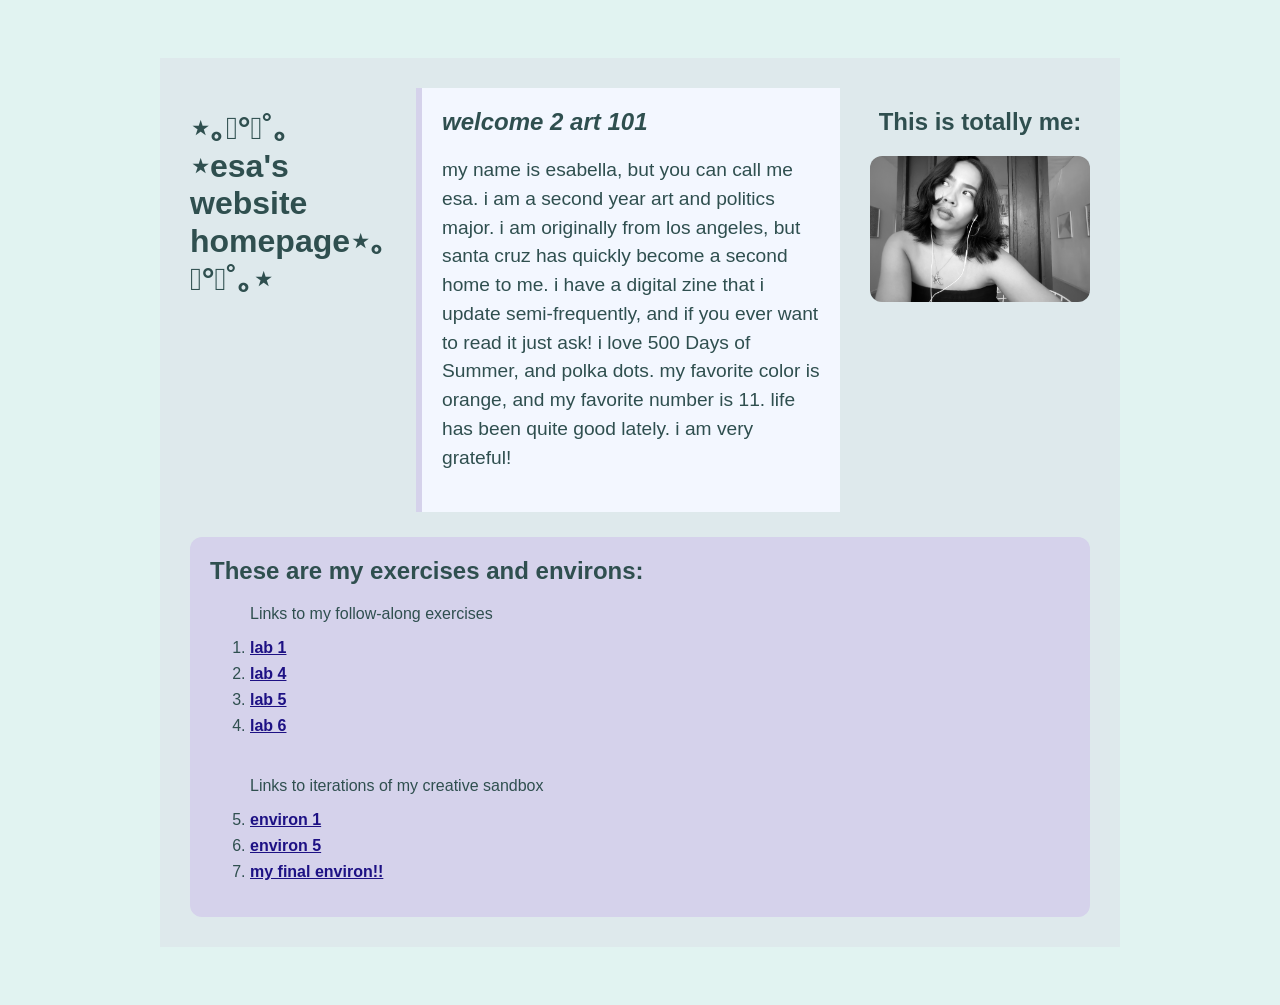
<file: index.html>
<!doctype html>
<html lang="en">

<head>
    <meta charset="utf-8">
    <title>esa's ART101 Homepage</title>
    <link href="site.css" rel="stylesheet" type="text/css">
</head>

<body>
    <div id="page">
        <div class="top-section">

            <h1>⋆｡𖦹°⭒˚｡⋆esa's website homepage⋆｡𖦹°⭒˚｡⋆</h1>

            <div id="introduction">
                <h2>welcome 2 art 101</h2>

                <p>
                    my name is esabella, but you can call me esa.
                    i am a second year art and politics major.
                    i am originally from los angeles, but santa cruz has quickly become a second home to me.
                    i have a digital zine that i update semi-frequently, and if you ever want to read it
                    just ask!
                    i love 500 Days of Summer, and polka dots.
                    my favorite color is orange, and my favorite number is 11.
                    life has been quite good lately. i am very grateful! </p>
            </div>

            <div class="profile">
                <h2>This is totally me:</h2>
                <img src="images/me.jpg" />
            </div>

        </div>

        <div class="navigation">
            <h2>These are my exercises and environs:</h2>
            <ol>
                <p>Links to my follow-along exercises</p>
                <li><a href="exercises/ex01.html">lab 1</a></li>
                <li><a href="exercises/lab04.html">lab 4</a></li>
                <li><a href="exercises/lab05.html">lab 5</a></li>
                <li><a href="exercises/lab06.html">lab 6</a></li> <br>

                <p>Links to iterations of my creative sandbox</p>
                <li><a href="environ/env03.html">environ 1</a></li>
                <li><a href="environ/env05.html">environ 5</a></li>
                <li><a href="environ/env06.html">my final environ!!</a></li>



            </ol>
        </div>


</body>

</html>
</file>
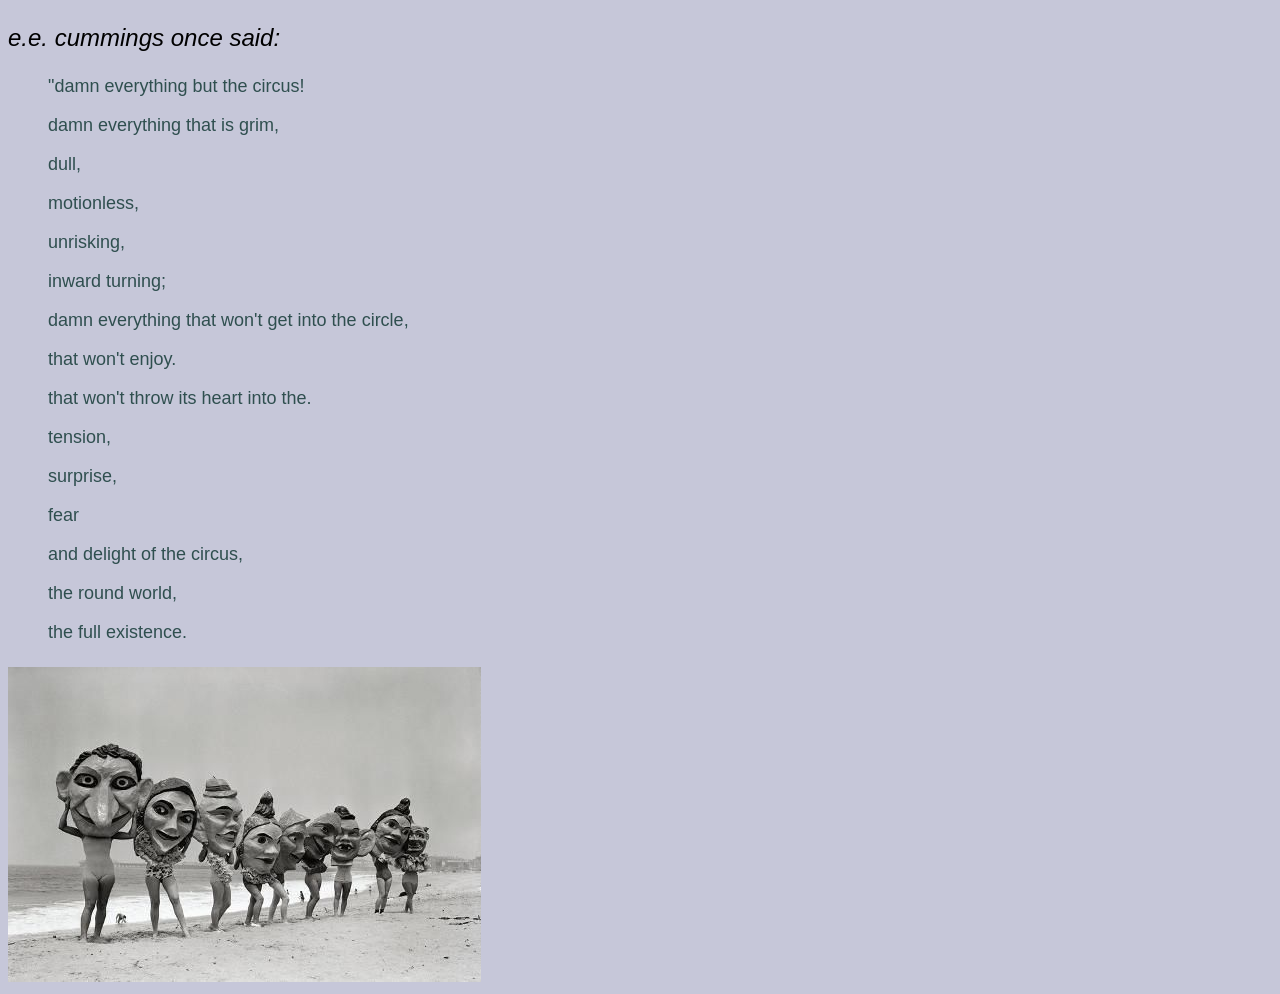
<file: environ/env01.html>
<!doctype html>
<html lang="en">

<head>
    <meta charset="utf-8">
    <title>Environment 01</title>
    <link href="env.css" rel="stylesheet" type="text/css">
</head>

<body>
    <p><em>e.e. cummings once said:</em></p>

    
    <p>
    <ol>"damn everything but the circus!</ol>
    <ol>damn everything that is grim,</ol>
    <ol>dull,</ol>
    <ol>motionless,</ol>
    <ol>unrisking,</ol>
    <ol>inward turning;</ol>
    <ol>damn everything that won't get into the circle,</ol>
    <ol>that won't enjoy.</ol>
    <ol>that won't throw its heart into the.</ol>
    <ol>tension,</ol>
    <ol>surprise,</ol>
    <ol>fear</ol>
    <ol>and delight of the circus,</ol>
    <ol>the round world,</ol>
    <ol>the full existence.</ol>
    </p>

<img src="images/image.png" />

</body>

</html>
</file>
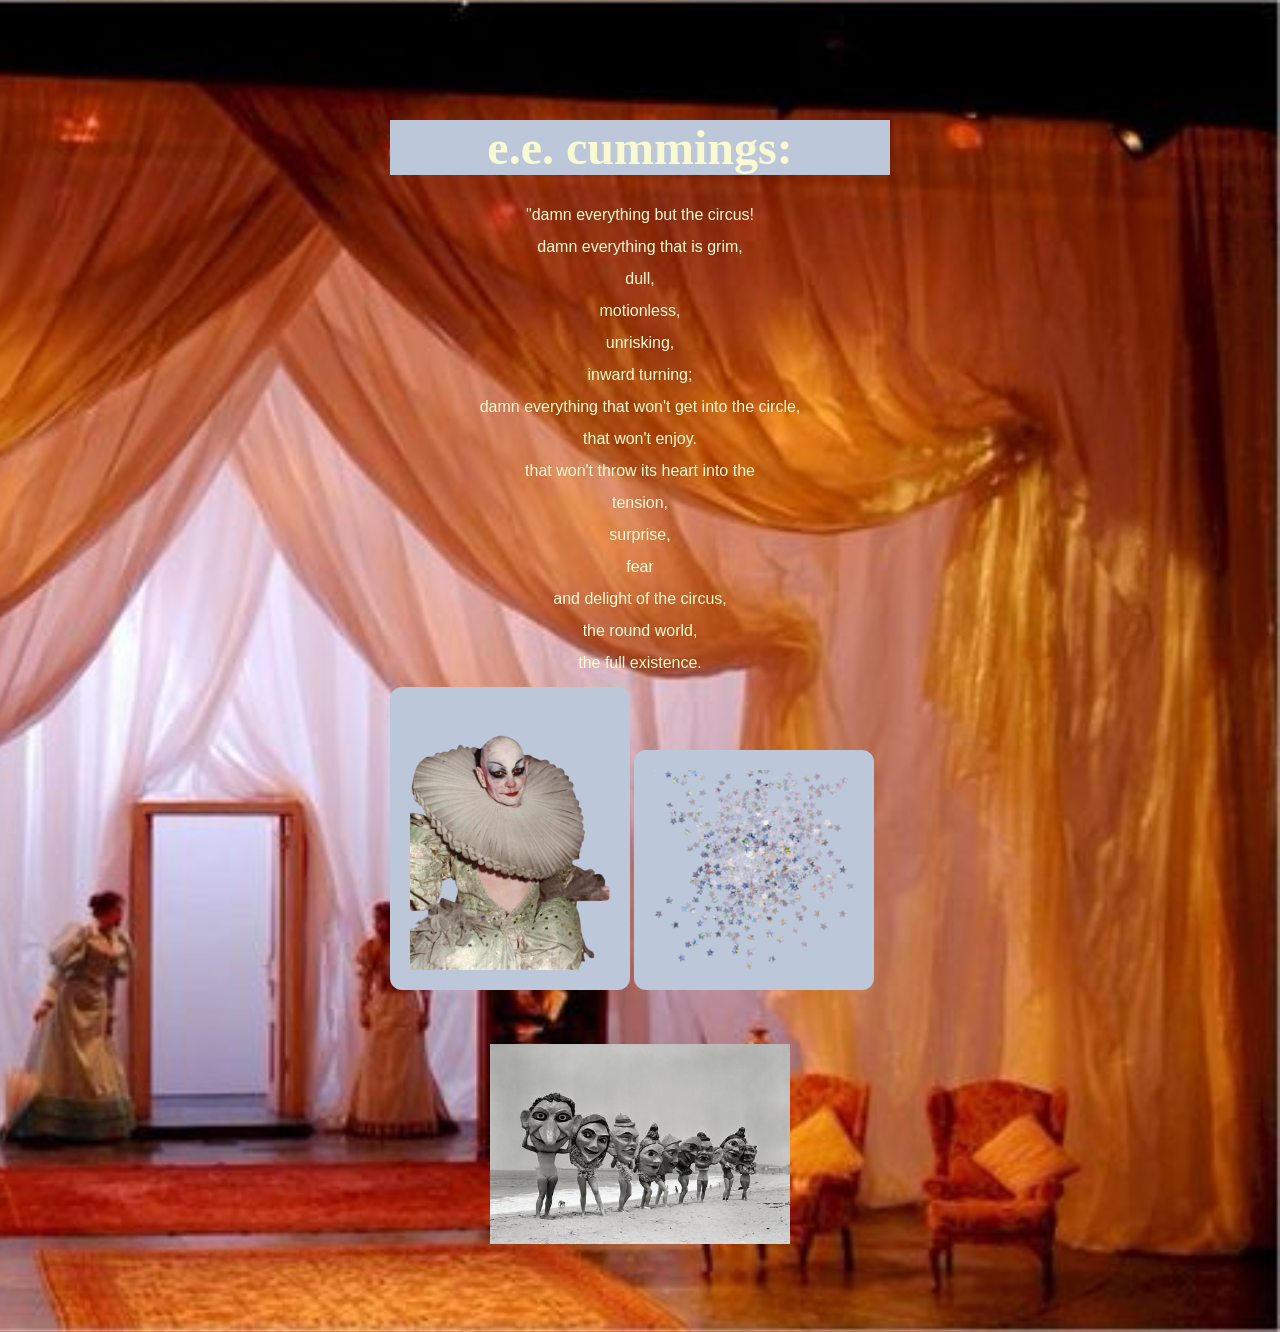
<file: environ/env02.html>
<!doctype html>
<html lang="en">

<head>
    <meta charset="utf-8">
    <title>damn everything but the circus!</title>
    <link href="env02.css" rel="stylesheet" type="text/css">
</head>

<body>
    <div id="page">
        <div class="main-section">

            <h1>e.e. cummings: </h1>

            <div class="poem" <p> "damn everything but the circus!<br>
                <br>damn everything that is grim,</br>
                <br>dull,</br>
                <br>motionless,</br>
                <br>unrisking,</br>
                <br>inward turning;</br>
                <br>damn everything that won't get into the circle,</br>
                <br>that won't enjoy.</br>
                <br>that won't throw its heart into the</br>
                <br>tension,</br>
                <br>surprise,</br>
                <br>fear</br>
                <br>and delight of the circus,</br>
                <br>the round world,</br>
                <br>the full existence.</br>
                </p>
            </div>

            <img src="images/clown.png" />
            <img src="images/glitter.png" />

        </div>

        <div class="below-section">
            <img src="images/image.png" />
        </div>

    </div>

</body>

</html>
</file>
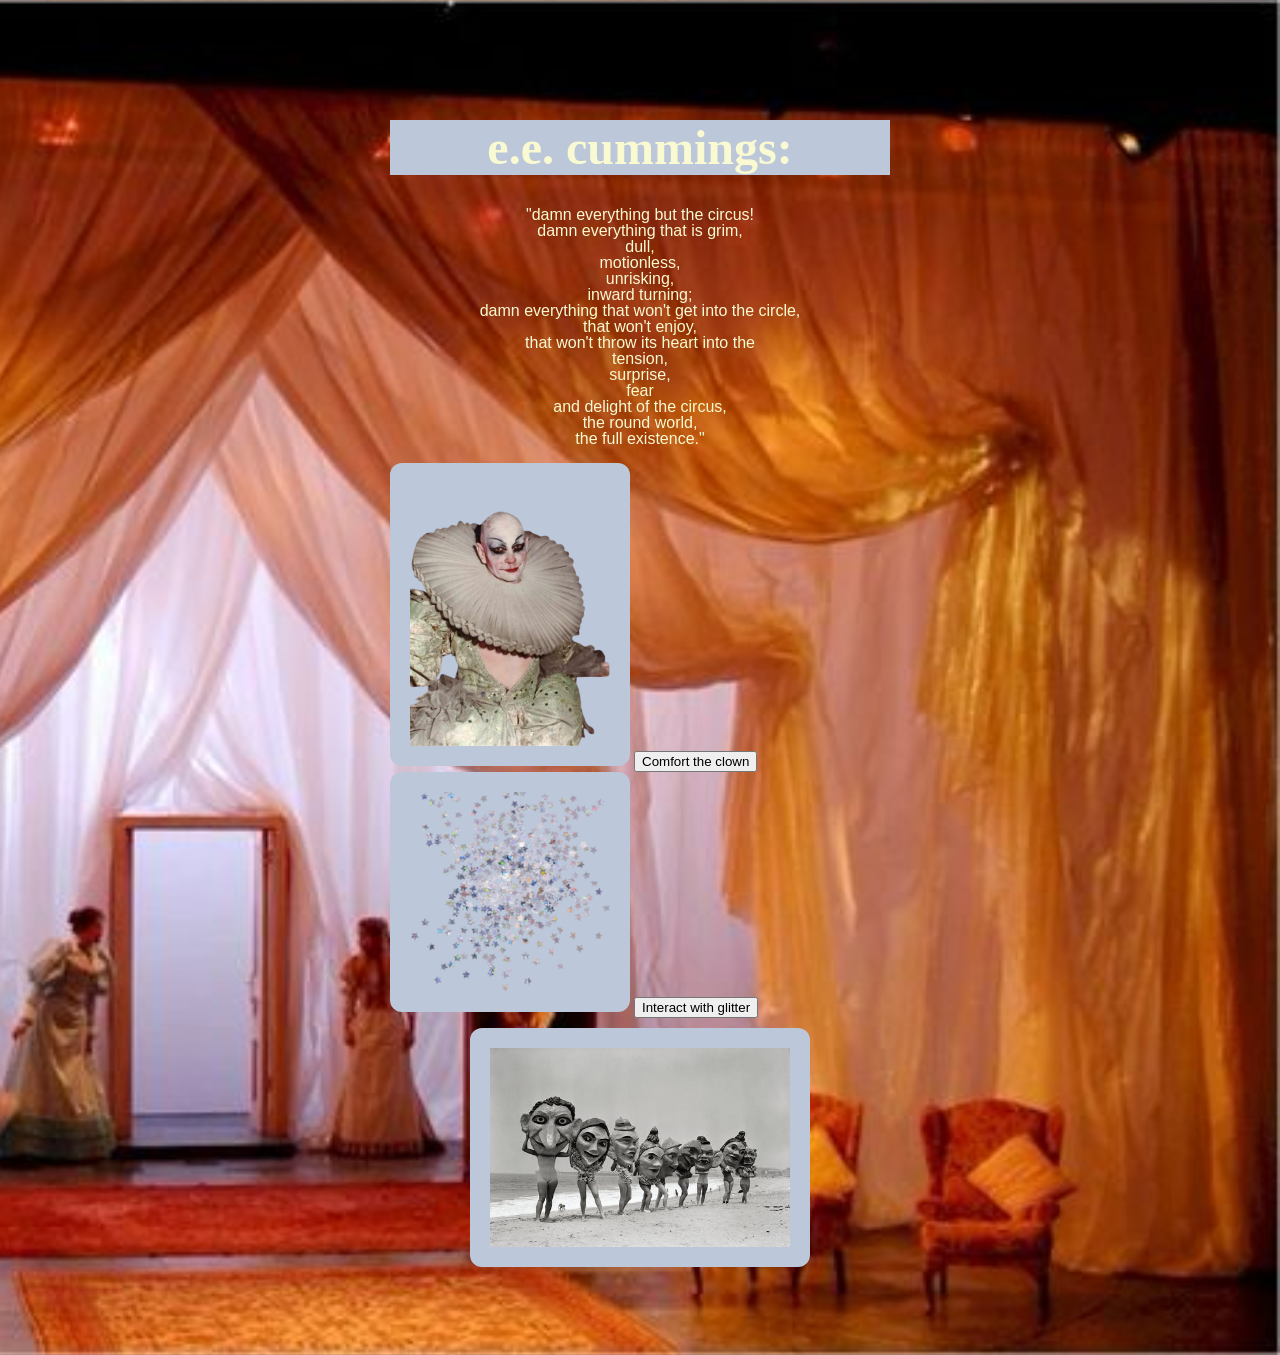
<file: environ/env03.html>
<!doctype html>
<html lang="en">

<head>
    <meta charset="utf-8">
    <title>damn everything but the circus!</title>

    <link rel="stylesheet" href="env03.css">

    <script src="https://code.jquery.com/jquery-3.7.1.min.js"></script>
    <script src="env03.js" defer></script>
</head>

<body>

    <div id="page">
        <div class="main-section">

            <h1>e.e. cummings:</h1>

            <div class="poem">
                <p>
                    "damn everything but the circus!<br>
                    damn everything that is grim,<br>
                    dull,<br>
                    motionless,<br>
                    unrisking,<br>
                    inward turning;<br>
                    damn everything that won't get into the circle,<br>
                    that won't enjoy,<br>
                    that won't throw its heart into the<br>
                    tension,<br>
                    surprise,<br>
                    fear<br>
                    and delight of the circus,<br>
                    the round world,<br>
                    the full  existence."
                </p>
            </div>

            <div class="clown-section">
                <img src="images/clown.png" />

                <button id="comfort-button">Comfort the clown</button>

                <div class="glitter-section">
                    <img src="images/glitter.png" />

                    <button id="glitter-button">Interact with glitter</button>

                    <div id="glitter-output"></div>
                </div>
            </div>

            <div class="below-section">
                <img src="images/image.png" />
            </div>
        </div>


</body>

</html>
</file>
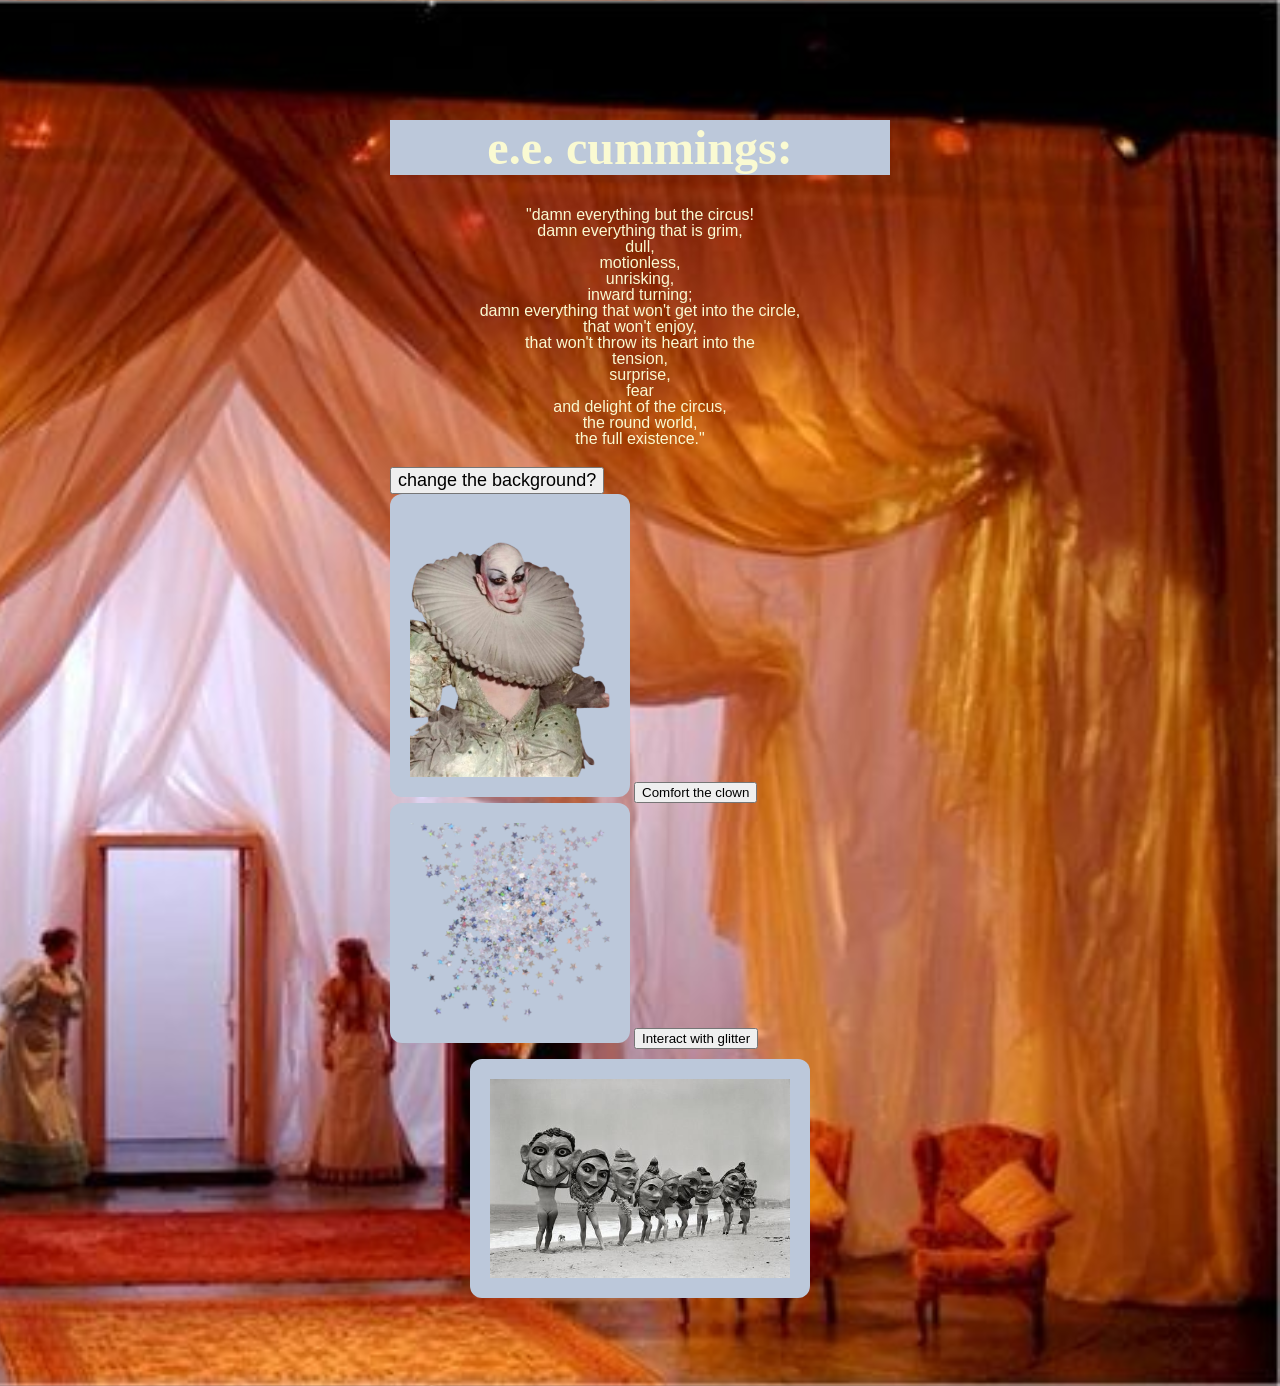
<file: environ/env05.html>
<!doctype html>
<html lang="en">

<head>
    <meta charset="utf-8">
    <title>damn everything but the circus!</title>

    <link rel="stylesheet" href="env05.css">

    <script src="https://code.jquery.com/jquery-3.7.1.min.js"></script>
    <script src="env05.js" defer></script>
</head>

<body>

    <div id="page">
        <div class="main-section">

            <h1>e.e. cummings:</h1>

            <div class="poem">
                <p>
                    "damn everything but the circus!<br>
                    damn everything that is grim,<br>
                    dull,<br>
                    motionless,<br>
                    unrisking,<br>
                    inward turning;<br>
                    damn everything that won't get into the circle,<br>
                    that won't enjoy,<br>
                    that won't throw its heart into the<br>
                    tension,<br>
                    surprise,<br>
                    fear<br>
                    and delight of the circus,<br>
                    the round world,<br>
                    the full existence."
                </p>
            </div>

            <button id="good-button">change the background?</button>

            <div id="output"></div>

            <div class="clown-section">
                <img src="images/clown.png" />

                <button id="comfort-button">Comfort the clown</button>

                <div class="glitter-section">
                    <img src="images/glitter.png" />

                    <button id="glitter-button">Interact with glitter</button>

                    <div id="glitter-output"></div>
                </div>
            </div>

            <div class="below-section">
                <img src="images/image.png" />
            </div>
        </div>



</body>

</html>
</file>
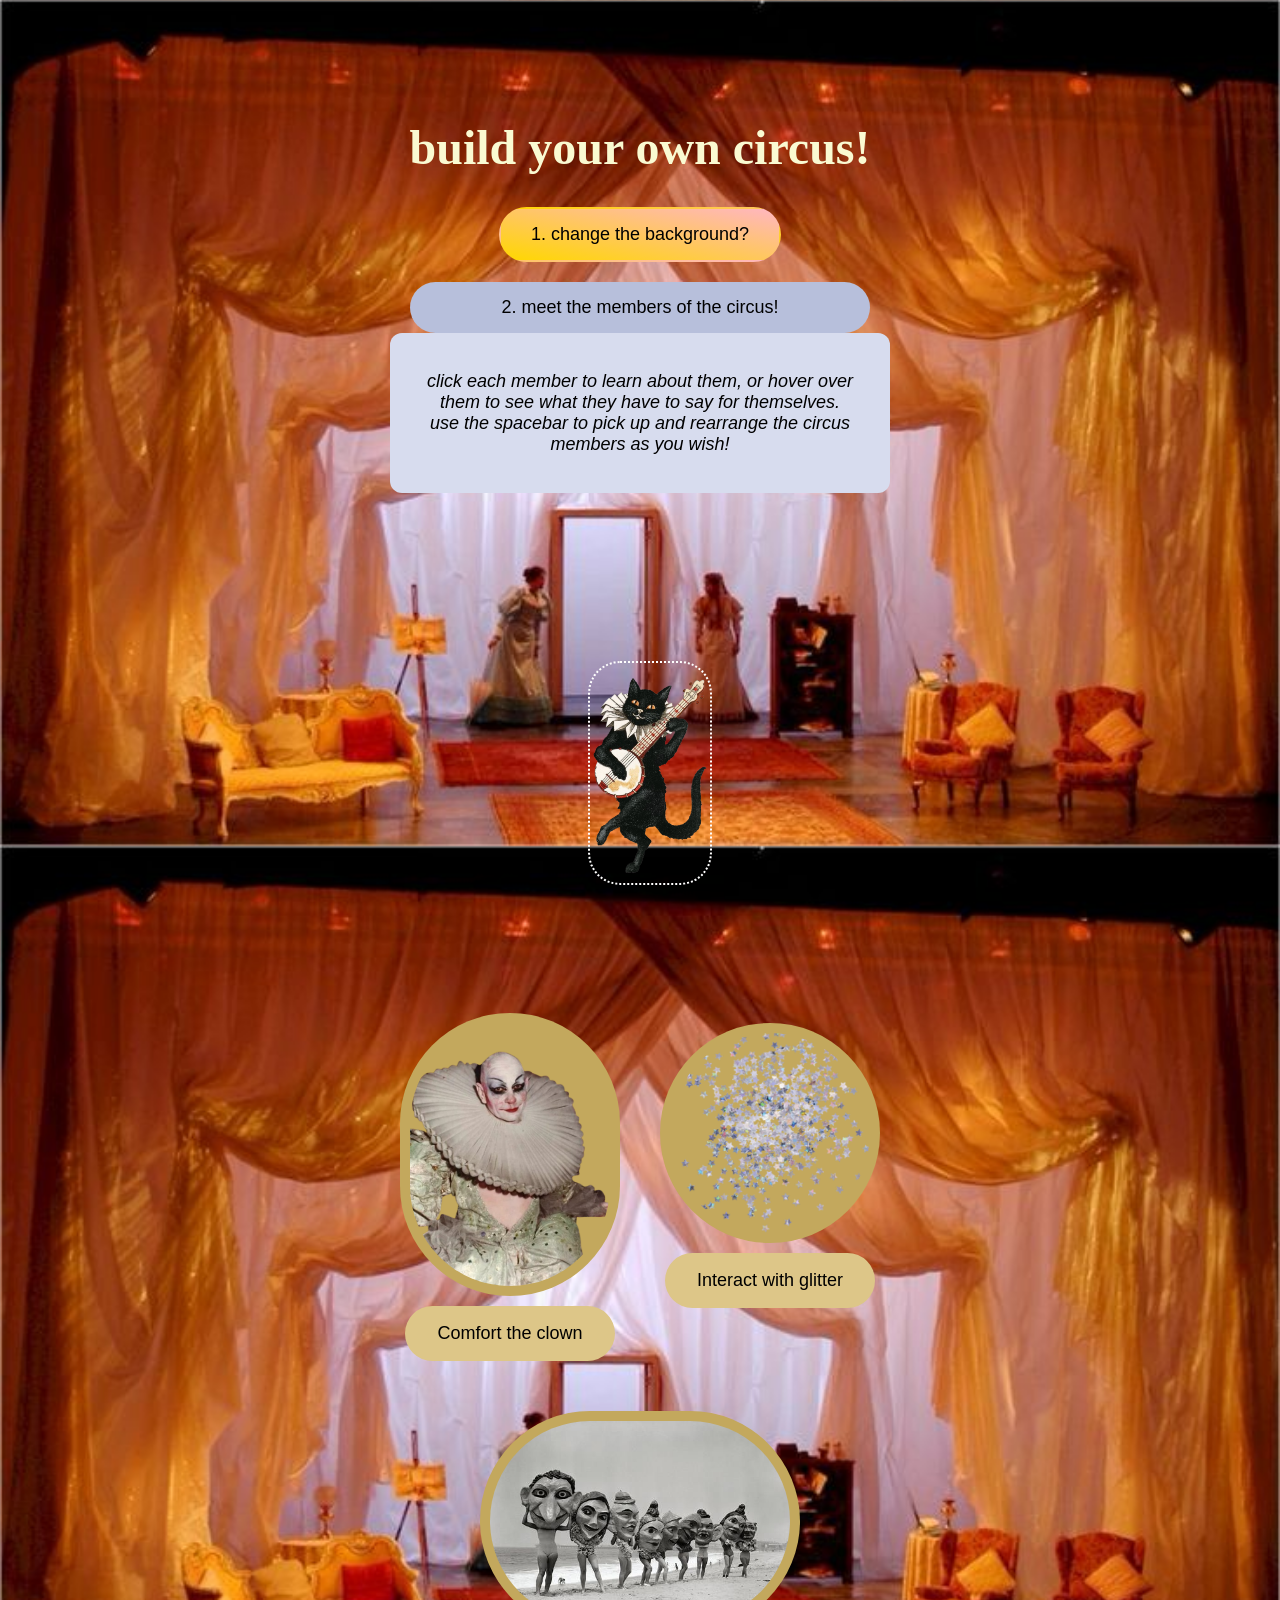
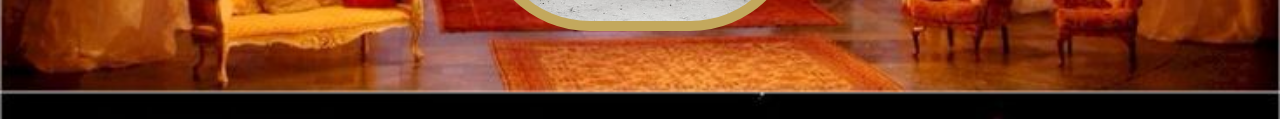
<file: environ/env06.html>
<!doctype html>
<html lang="en">

<head>
    <!-- All techy stuff goes here, inside HEAD -->
    <meta charset="UTF-8">
    <meta name="viewport" content="width=device-width, initial-scale=1.0">

    <!-- Link to external CSS file -->
    <link rel="stylesheet" href="env06.css">

    <!-- jQuery library -->
    <script src="https://code.jquery.com/jquery-3.7.1.min.js"></script>

    <!-- Link to external JavaScript file -->
    <script src="env06.js" defer></script>
</head>

<body>

    <div id="page">
        <div class="image-section">

            <h1>build your own circus!</h1>

            <button id="background-button">1. change the background?</button>

            <div id="output"></div>

            <p id="status">2. meet the members of the circus!</p>

            <div id="instructions">
                <p>
                    click each member to learn about them, or hover over them to see what they have to say for
                    themselves. <br>
                    use the spacebar to pick up and rearrange the circus members as you wish!
                </p>
            </div>

            <div id="scene">
                <div id="creature1">
                    <div id="thought1"> hello, my name is mr. cat! </div>
                </div>
            </div>

            <div class="circus-row">

                <div class="clown-section">
                    <img src="images/clown.png" />

                    <button id="comfort-button">Comfort the clown</button>
                </div>

                <div class="glitter-section">

                    <div id="glitter-output"></div>

                    <img src="images/glitter.png" />

                    <button id="glitter-button">Interact with glitter</button>

                </div>

            </div>

            <div class="below-section">
                <img src="images/image.png" />
            </div>

        </div>
    </div>

</body>

</html>
</file>
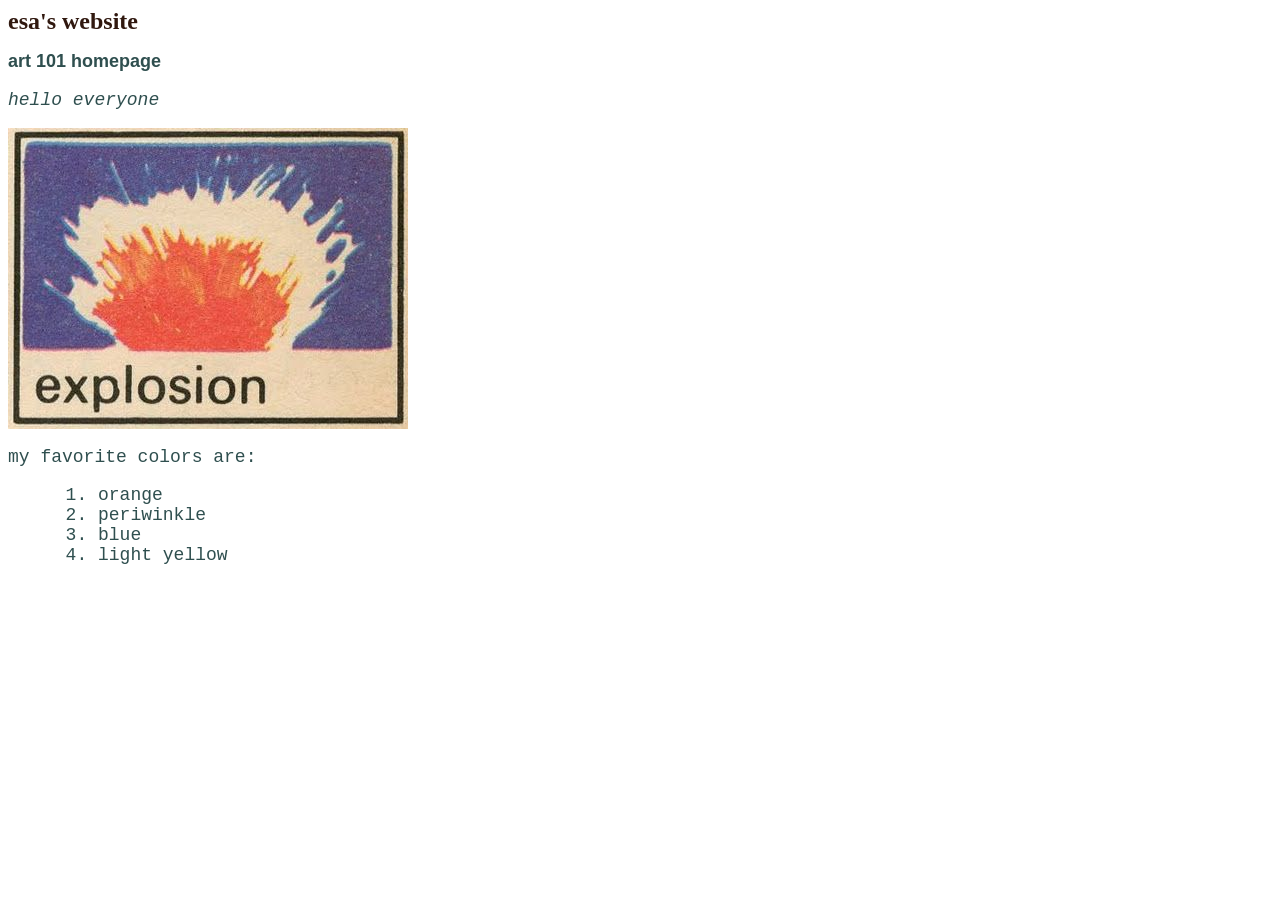
<file: exercises/ex02.html>
<html>

<head>
    <title>ESA WEBSITE</title>
    <link href="ex02.css" rel="stylesheet" type="text/css">

</head>

<body>
    <h1>esa's website</h1>
    <h2>art 101 homepage</h2>

    <p><em>hello everyone</em> </p>

    <img src="images/image.png" />

    <p>my favorite colors are:</p>
    <ol>
        <li>orange</li>
        <li>periwinkle</li>
        <li>blue</li>
        <li>light yellow</li>
    </ol>
</file>
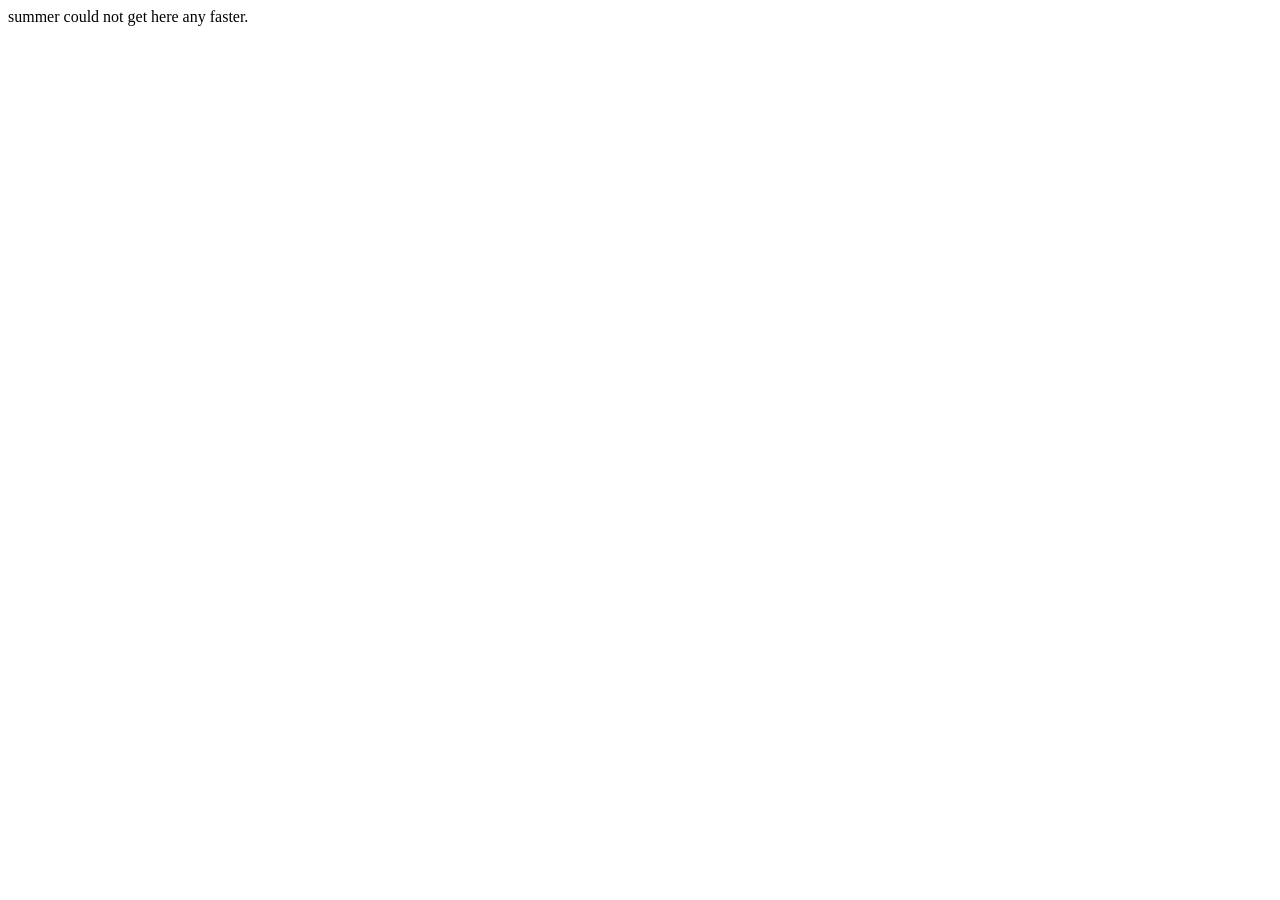
<file: exercises/ex03.html>
<html>

<head>
    <title>where's the sun</title>
    <link href="ex03.css" rel="stylesheet" type="text/css">

</head>

<body>
    <div class="test-div">
        summer could not get here any faster.
    </div>
</body>

</html>
</file>
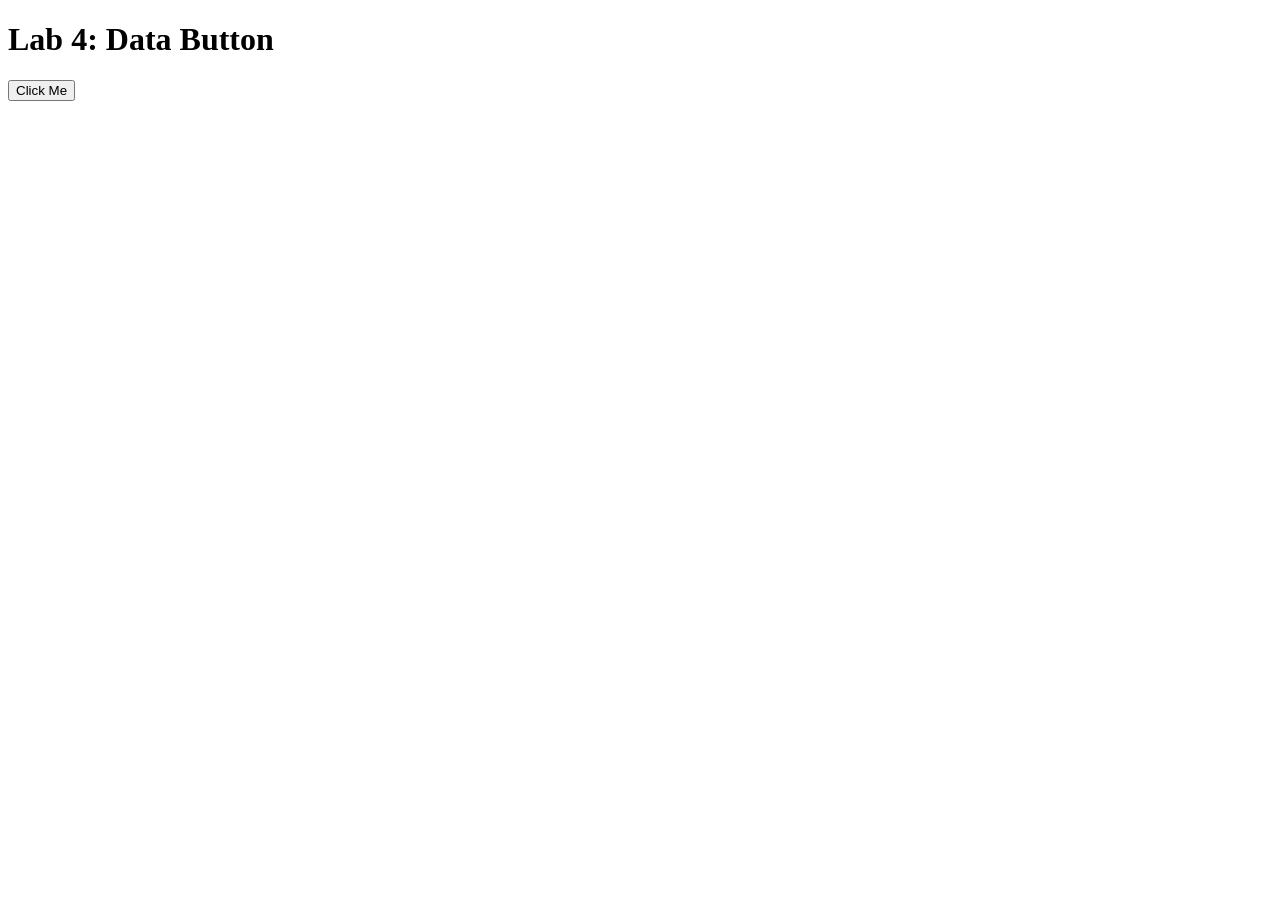
<file: exercises/lab04.html>
<!DOCTYPE html>
<html lang="en">

<head>
    <!-- All techy stuff goes here, inside HEAD -->
    <meta charset="UTF-8">
    <meta name="viewport" content="width=device-width, initial-scale=1.0">

    <!-- Overall title of your page -->
    <title>Lab 4</title>

    <!-- jQuery library -->
    <script src="https://code.jquery.com/jquery-3.7.1.min.js"></script>

    <!-- Link to external JavaScript file -->
    <script src="lab04.js" defer></script>
</head>

<body>
    <!-- Main content goes here, inside BODY -->
    <h1>Lab 4: Data Button</h1>

    <button id="needy-button">Click Me</button>

    <div id="output"></div>
</body>

</html>
</file>
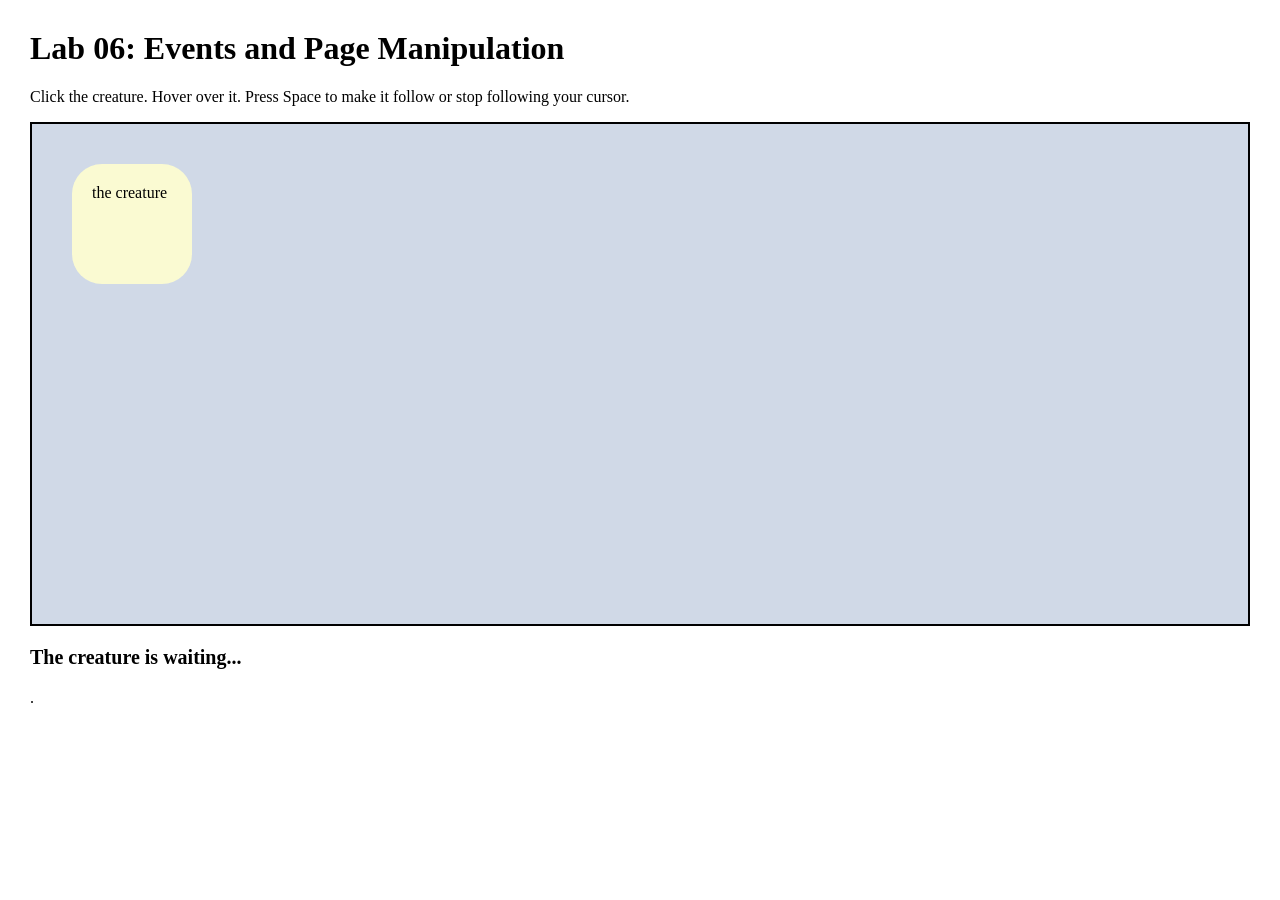
<file: exercises/lab06.html>
<!DOCTYPE html>
<html lang="en">

<head>
  <!-- All techy stuff goes here, inside HEAD -->
  <meta charset="UTF-8">
  <meta name="viewport" content="width=device-width, initial-scale=1.0">

  <!-- Overall title of your page -->
  <title>Lab 06</title>

  <!-- Link to external CSS file -->
  <link rel="stylesheet" href="lab06.css">

  <!-- jQuery library -->
  <script src="https://code.jquery.com/jquery-3.7.1.min.js"></script>

  <!-- Link to external JavaScript file -->
  <script src="lab06.js" defer></script>
</head>

<body>
  <!-- Main content goes here, inside BODY -->

  <h1>Lab 06: Events and Page Manipulation</h1>

  <p>
    Click the creature. Hover over it. Press Space to make it follow or stop following your cursor.
  </p>

  <div id="scene">
    <div id="creature">
      the creature
      <div id="thought">I feel your cursor nearby...</div>
    </div>
  </div>

  <p id="status">The creature is waiting...</p>

</body>

</html>.
</file>
<file: site.css>
body {
    background: #e1f3f1;
    padding: 50px;
}

h1,
h2,
h3,
p,
li {
    color: darkslategray;
    font-family: Arial, Helvetica, sans-serif;
}



img {
    width: 200px;
}

#page {
    max-width: 900px;
    margin: 0 auto 0 auto;
    background: rgb(222, 233, 236);
    padding: 30px;

}

.top-section {
    display: flex;
    gap: 30px;
    align-items: flex-start;
    margin: 0 0 25px 0;
}

#introduction {
    background: #f3f7ff;
    padding: 20px;
    border-left: 6px solid #d5d2eb;
}

#introduction h2 {
    font-style: italic;
    margin-top: 0;
}

#introduction p {
    font-size: 120%;
    line-height: 1.5;
}

.profile {
    text-align: center;
    flex: 1;
}

.profile img {
    width: 220px;
    border-radius: 12px;
}

.profile p {
    font-size: 90%;
}

.navigation {
    background: #d5d2eb;
    padding: 20px;
    border-radius: 12px;
}

.navigation h2 {
    margin-top: 0;
}

.navigation li {
    margin-bottom: 8px;
}

.navigation a {
    color: #1d1184;
    font-weight: bold;
}
</file>
<file: environ/env.css>
body {background-color: rgb(198, 199, 217);}
h1 {color: darkslategray; font-family: 'helvetica', , monospace, Gadget, sans-serif; font-size: x-large;}

p {color: black); font-family: 'helvetica', monospace; font-size: x-large;}
ol {color: darkslategray; font-family: 'helvetica', monospace; font-size: large;}
</file>
<file: environ/env02.css>
body {
    background-color: rgb(192, 130, 72);
    background-image: url("images/circus2.jpg");
        background-size: cover;
        background-position: right;
    padding: 50px;
}

h1 {
    background-color: rgb(188, 200, 218);
    color: lightgoldenrodyellow;
    font-family: snell roundhand, cursive;
    font-size: xxx-large;
    text-align: center;
}

#page {
    max-width: 500px;
    margin: 0 auto 0 auto;
    padding: 30px;
    display: flex;
    flex-direction: column;
    row-gap: 50px
    ;
}

.poem {
    color: lightgoldenrodyellow;
    font-family: "helvetica", sans-serif;
    font-size: medium;
    line-height: 1;
    text-align: center;
}

.main-section img {
    background-color: rgb(188, 200, 218);
    padding: 20px;
    border-radius: 12px;
    width: 200px;
}

.below-section img {
    display: flex;
    align-items: left;
    margin: 0 auto 0 auto;
    width: 300px;
}
</file>
<file: environ/env03.css>
body {
    background-color: rgb(192, 130, 72);
    background-image: url("images/circus2.jpg");
        background-size: cover;
        background-position: right;
    padding: 50px;
}

h1 {
    background-color: rgb(188, 200, 218);
    color: lightgoldenrodyellow;
    font-family: snell roundhand, cursive;
    font-size: xxx-large;
    text-align: center;
}

#page {
    max-width: 500px;
    margin: 0 auto 0 auto;
    padding: 30px;
    display: flex;
    flex-direction: column;
    row-gap: 50px
    ;
}

.poem {
    color: lightgoldenrodyellow;
    font-family: "helvetica", sans-serif;
    font-size: medium;
    line-height: 1;
    text-align: center;
}

.main-section img {
    background-color: rgb(188, 200, 218);
    padding: 20px;
    border-radius: 12px;
    width: 200px;
}

.below-section img {
    display: flex;
    align-items: left;
    margin: 0 auto 0 auto;
    width: 300px;
} 

#glitter-output {
    color: white;
    text-align: center;
    margin-top: 10px;
}
</file>
<file: environ/env05.css>
body {
    background-color: rgb(192, 130, 72);
    background-image: url("images/circus2.jpg");
        background-size: cover;
        background-position: right;
    padding: 50px;
}

h1 {
    background-color: rgb(188, 200, 218);
    color: lightgoldenrodyellow;
    font-family: snell roundhand, cursive;
    font-size: xxx-large;
    text-align: center;
}

#page {
    max-width: 500px;
    margin: 0 auto 0 auto;
    padding: 30px;
    display: flex;
    flex-direction: column;
    row-gap: 50px
    ;
}

.poem {
    color: lightgoldenrodyellow;
    font-family: "helvetica", sans-serif;
    font-size: medium;
    line-height: 1;
    text-align: center;
}

.main-section img {
    background-color: rgb(188, 200, 218);
    padding: 20px;
    border-radius: 12px;
    width: 200px;
}

.below-section img {
    display: flex;
    align-items: left;
    margin: 0 auto 0 auto;
    width: 300px;
} 

#glitter-output {
    color: white;
    text-align: center;
    margin-top: 10px;
}

#good-button {
    display: block;
    margin-top: 20px;
    font: snell roundhand, cursive;
    font-size: large;
}
</file>
<file: environ/env06.css>
body {
    background-color: rgb(192, 130, 72);
    background-image: url("images/circus2.jpg");
    background-size: contain;
    padding: 50px;
}

h1 {
    color: lightgoldenrodyellow;
    font-family: snell roundhand, cursive;
    font-size: xxx-large;
    text-align: center;
}

#page {
    max-width: 500px;
    margin: 0 auto 0 auto;
    padding: 30px;
    display: flex;
    flex-direction: column;
    row-gap: 50px;
}

.poem {
    color: lightgoldenrodyellow;
    font-family: "helvetica", sans-serif;
    font-size: medium;
    line-height: 1;
    text-align: center;
}

.image-section img {
    min-width: 200px;
    min-height: 50px;
    background-color: rgb(195, 168, 93);
    padding: 10px;
    border-radius: 500px;
    width: 25px;
}

.below-section img {
    display: flex;
    align-items: left;
    margin: 0 auto 0 auto;
    width: 300px;
}

#glitter-output {
    color: white;
    text-align: center;
    font-family: snell roundhand, cursive;
    font-size: xx-large;
}

.circus-row {
    display: flex;
    gap: 40px;
    justify-content: center;
}

.clown-section,
.glitter-section {
    display: flex;
    flex-direction: column;
    align-items: center;
    gap: 10px;
}

#background-button {
    display: block;
    margin: 0 auto;

    background: linear-gradient(10deg, gold, lightpink);
    border-radius: 30px;
    border-color: transparent;

    padding: 15px 30px;

    font-family: Helvetica, sans-serif;
    font-size: large;
    cursor: pointer
}

#status {
    display: block;
    margin: 20px;
    margin-bottom: auto;
    background: rgb(183, 191, 219);
    border-radius: 30px;
    padding: 15px 30px;

    font-family: "helvetica", Helvetica, sans-serif;
    font-size: large;
    text-align: center;
}

#instructions {
    background-color: rgb(215, 220, 238);
    padding: 20px;
    margin-bottom: 20px;
    border-radius: 12px;
    font-family: "helvetica", Helvetica, sans-serif;
    font-size: large;
    font-style: italic;
    text-align: center;
}


#comfort-button {
    display: block;
    margin: 0 auto 50px auto;

    background: rgb(221, 198, 136);
    border-radius: 30px;
    border-color: transparent;

    padding: 15px 30px;

    font-family: Helvetica, sans-serif;
    font-size: large;
    cursor: pointer
}

#glitter-button {
    display: block;
    margin: 0 auto 50px auto;

    background: rgb(221, 198, 136);
    border-radius: 30px;
    border-color: transparent;

    padding: 15px 30px;

    font-family: Helvetica, sans-serif;
    font-size: large;
    cursor: pointer
}




#scene {
    width: 1000px;
    height: 500px;
    margin-bottom: 20px;
    border-radius: 20px;
    position: relative;
    margin: 0 auto 0 auto;

}

#creature1 {
    width: 120px;
    height: 220px;

    background-image: url("images/cat.png");
    background-size: contain;
    background-repeat: no-repeat;
    background-position: center;

    border-radius: 30px;
    outline: 2px dotted white;

    cursor: pointer;
    position: absolute;
    left: 200px;
    top: 150px;
}


#thought1 {
    font-family: courier, monospace;
    display: none;
    position: absolute;
    left: 80px;
    top: -50px;
    background: rgb(247, 245, 229);
    border: transparent;
    border-radius: 20px;
    padding: 12px;
    width: 180px;
    z-index: 3;
    pointer-events: none;
}

.transformed {
    border-radius: 50%;
    transform: scale(1.2) rotate(10deg);
}

.following {
    box-shadow: 0 0 20px black;
}
</file>
<file: exercises/ex02.css>
h1 {color: rgb(48, 24, 15); font-family: 'helvetica', , monospace, Gadget, sans-serif; font-size: x-large;}

h2 {color: darkslategray; font-family: 'helvetica', Times, serif; font-size: large;}

p {color:darkslategray; font-family: 'Courier New', Courier, monospace; font-size: large;}

ol {color: darkslategray; font-family: 'Courier New', Courier, monospace; font-size: large;}
ol {color: darkslategray; font-family: 'Courier New', Courier, monospace; font-size: large;}
ol {margin: 0 0 0 50px;}
</file>
<file: exercises/ex03.css>
{background-color: lightblue;
padding : 20px;
margin : 20px;}
</file>
<file: exercises/lab06.css>
body {
  font-family: snell roundhand, cursive;
  margin: 30px;
}

#scene {
  min-height: 500px;
  background: rgb(208, 217, 231);
  border: 2px solid black;
  position: relative;
  overflow: hidden;
}

#creature {
  width: 120px;
  height: 120px;
  background: lightgoldenrodyellow;
  border-radius: 30px;
  padding: 20px;
  box-sizing: border-box;
  cursor: pointer;
  position: absolute;
  left: 40px;
  top: 40px;
  transition: background 0.3s, border-radius 0.3s, transform 0.3s, box-shadow 0.3s;
  z-index: 2;
}

#thought {
  display: none;
  position: absolute;
  left: 95px;
  top: -20px;
  background: white;
  border: 2px solid black;
  border-radius: 20px;
  padding: 12px;
  width: 180px;
  z-index: 3;
  pointer-events: none;
}

.transformed {
  background: lavender;
  border-radius: 50%;
  transform: scale(1.2) rotate(10deg);
}

.following {
  box-shadow: 0 0 20px black;
}

#status {
  font-size: 20px;
  font-weight: bold;
}
</file>
